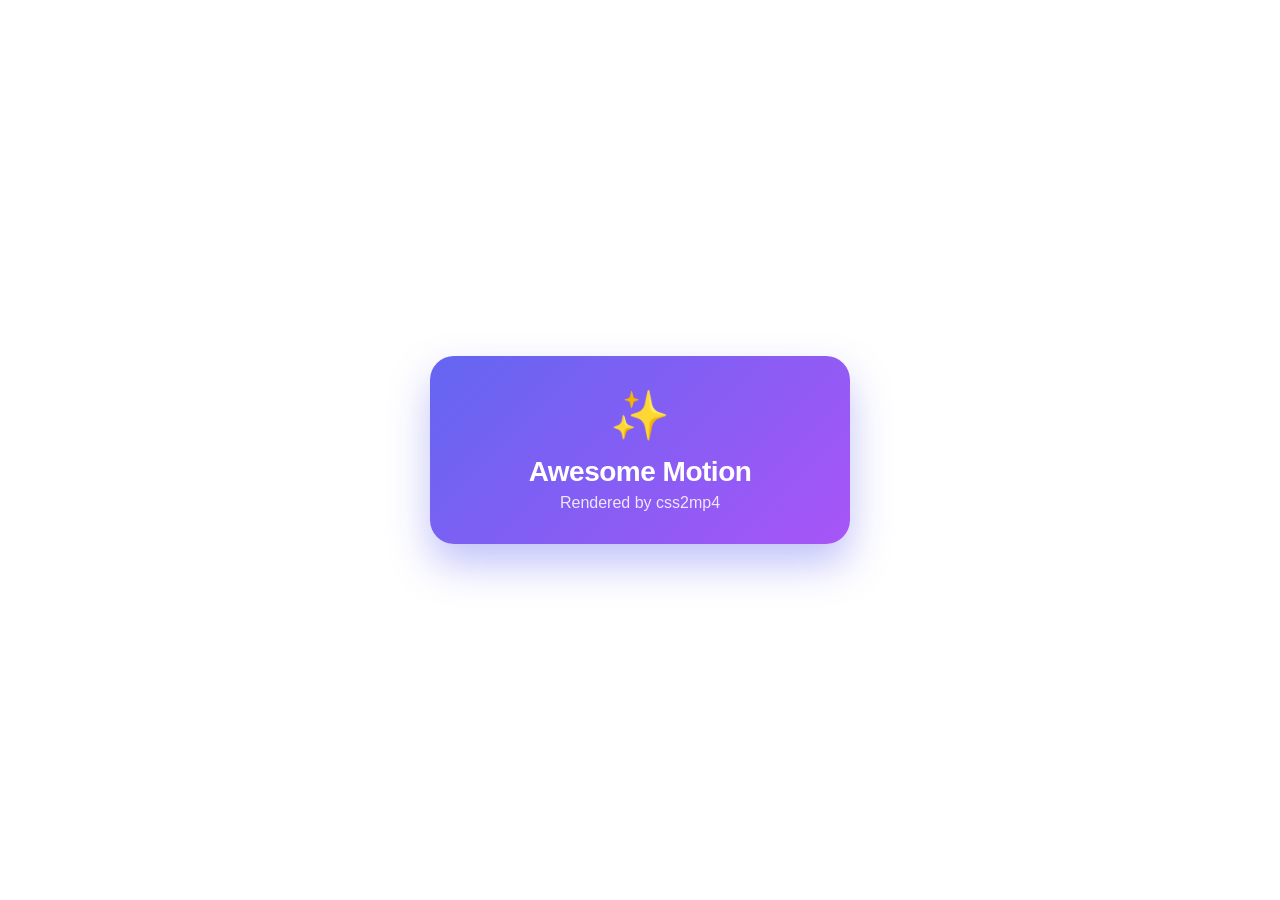
<file: samples/01-pop-in/index.html>
<!DOCTYPE html>
<html lang="ja">
<head>
  <meta charset="UTF-8">
  <title>Pop-in Card Motion</title>
  <!-- 相対パスで外部CSSを読み込み -->
  <link rel="stylesheet" href="./style.css">
</head>
<body>
  <!-- モーションサンプリング・レンダリング対象要素 -->
  <div id="target" class="card">
    <div class="icon">✨</div>
    <div class="title">Awesome Motion</div>
    <div class="subtitle">Rendered by css2mp4</div>
  </div>
</body>
</html>
</file>
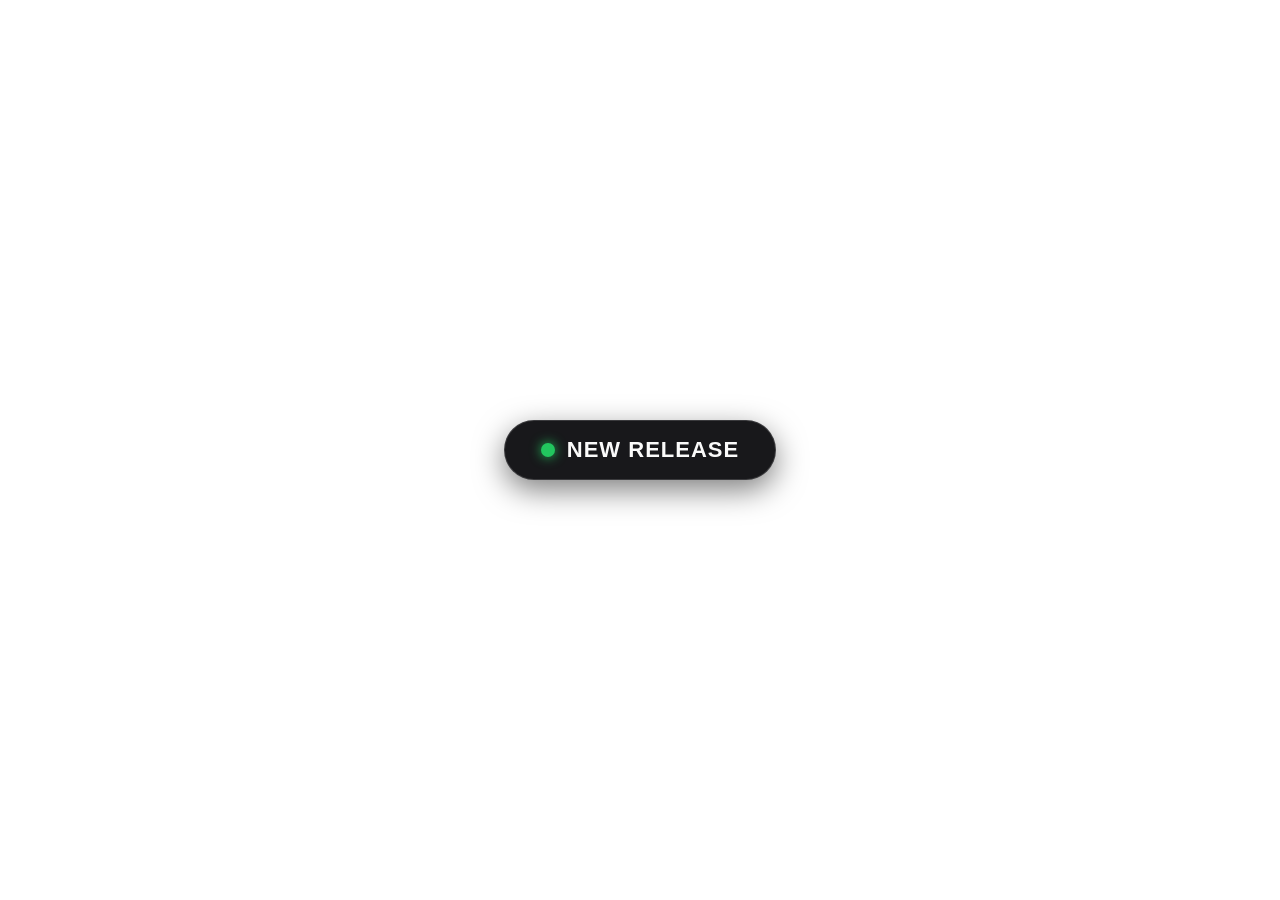
<file: samples/02-slide-badge/index.html>
<!DOCTYPE html>
<html lang="ja">
<head>
  <meta charset="UTF-8">
  <title>Slide Badge Motion</title>
  <link rel="stylesheet" href="./style.css">
</head>
<body>
  <div id="target" class="badge">
    <span class="dot"></span>
    <span class="text">NEW RELEASE</span>
  </div>
</body>
</html>
</file>
<file: samples/01-pop-in/style.css>
/* 1. 画面全体の初期化（ビューポート中央配置・背景透過） */
* {
  box-sizing: border-box;
}

body {
  margin: 0;
  padding: 0;
  width: 100vw;
  height: 100vh;
  display: flex;
  justify-content: center;
  align-items: center;
  background: transparent;
  overflow: hidden;
  font-family: -apple-system, BlinkMacSystemFont, "Segoe UI", Roboto, "Helvetica Neue", sans-serif;
}

/* 2. カードコンポーネントの装飾 */
.card {
  width: 420px;
  padding: 32px 24px;
  background: linear-gradient(135deg, #6366f1, #a855f7);
  color: #ffffff;
  border-radius: 24px;
  box-shadow: 0 20px 40px rgba(99, 102, 241, 0.4);
  text-align: center;

  /* 3. アニメーション指定（3秒・カスタムベジェ） */
  animation: popInBounce 3s cubic-bezier(0.16, 1, 0.3, 1) forwards;
}

.icon {
  font-size: 48px;
  margin-bottom: 12px;
}

.title {
  font-size: 28px;
  font-weight: 800;
  letter-spacing: -0.5px;
}

.subtitle {
  font-size: 16px;
  margin-top: 6px;
  opacity: 0.85;
}

/* 4. キーフレーム定義（出現・拡大・バウンド・フェードイン） */
@keyframes popInBounce {
  0% {
    opacity: 0;
    transform: translateY(120px) scale(0.6) rotate(-8deg);
  }
  35% {
    opacity: 1;
    transform: translateY(-24px) scale(1.08) rotate(2deg);
  }
  60% {
    transform: translateY(8px) scale(0.98) rotate(-1deg);
  }
  80% {
    transform: translateY(-2px) scale(1.01) rotate(0deg);
  }
  100% {
    opacity: 1;
    transform: translateY(0px) scale(1.0) rotate(0deg);
  }
}
</file>
<file: samples/02-slide-badge/style.css>
* {
  box-sizing: border-box;
}

body {
  margin: 0;
  padding: 0;
  width: 100vw;
  height: 100vh;
  display: flex;
  justify-content: center;
  align-items: center;
  background: transparent;
  overflow: hidden;
  font-family: -apple-system, BlinkMacSystemFont, "Segoe UI", Roboto, sans-serif;
}

.badge {
  display: inline-flex;
  align-items: center;
  gap: 12px;
  padding: 16px 36px;
  background: #18181b;
  color: #fafafa;
  border-radius: 9999px;
  border: 1px solid rgba(255, 255, 255, 0.15);
  box-shadow: 0 10px 30px rgba(0, 0, 0, 0.5);
  font-weight: 700;
  font-size: 22px;
  letter-spacing: 1px;

  /* 2.5秒のアニメーション */
  animation: slideAndGlow 2.5s cubic-bezier(0.22, 1, 0.36, 1) forwards;
}

.dot {
  width: 14px;
  height: 14px;
  background-color: #22c55e;
  border-radius: 50%;
  box-shadow: 0 0 12px #22c55e;
}

@keyframes slideAndGlow {
  0% {
    opacity: 0;
    transform: translateX(-150px) scale(0.8);
  }
  40% {
    opacity: 1;
    transform: translateX(15px) scale(1.04);
  }
  70% {
    transform: translateX(-5px) scale(0.99);
  }
  100% {
    opacity: 1;
    transform: translateX(0px) scale(1.0);
  }
}
</file>
